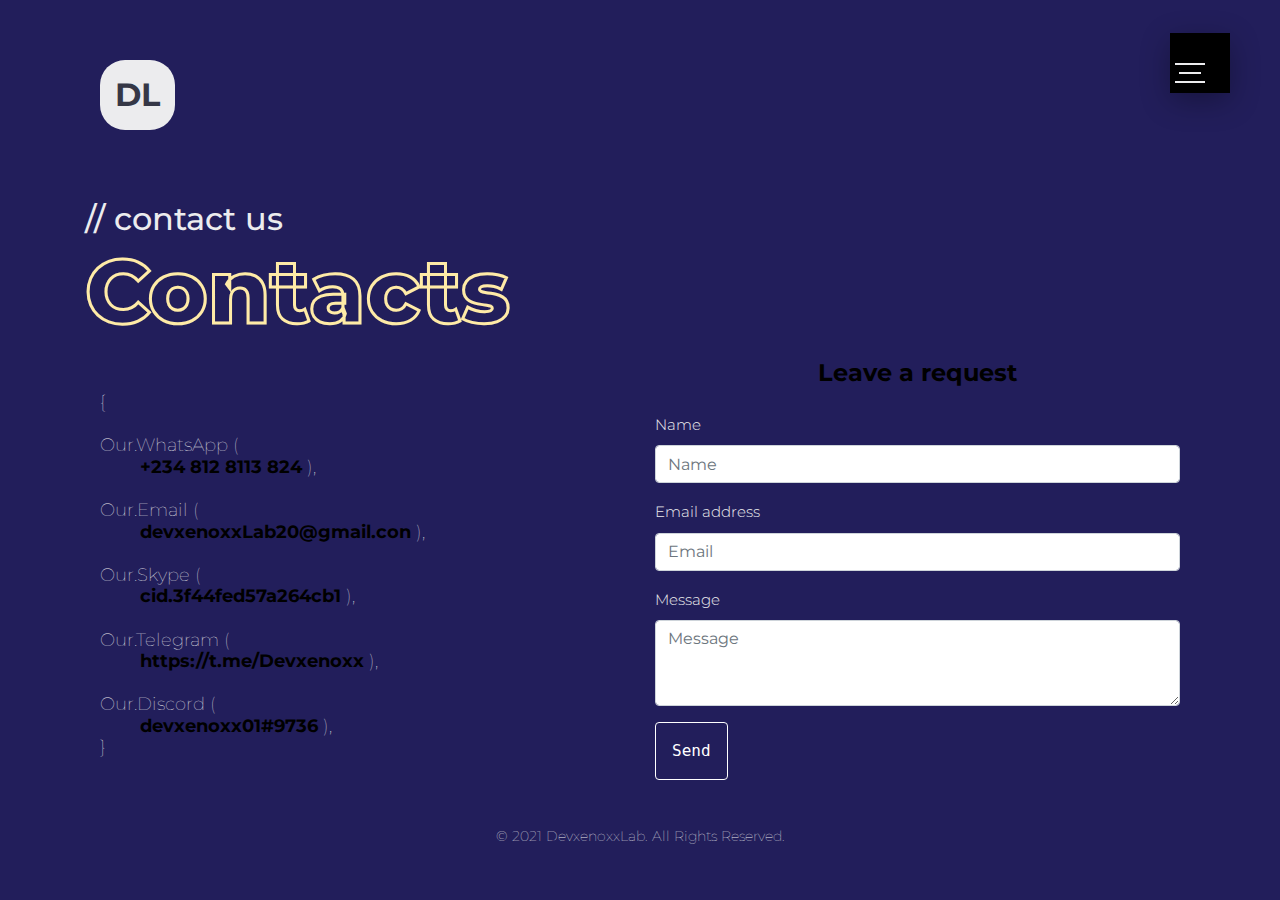
<file: contacts.html>
<!DOCTYPE html>
<html lang="en">

<!-- Mirrored from peakstudio.org/contacts.html by HTTrack Website Copier/3.x [XR&CO'2014], Mon, 28 Mar 2022 09:59:35 GMT -->

<head>
  <meta charset="UTF-8" />
  <meta http-equiv="X-UA-Compatible" content="IE=edge" />
  <meta name="viewport" content="width=device-width, initial-scale=1.0" />
  <title>DevxenoxxLab</title>
  <link rel="icon" href="assets/img/CR_icon.png" type="image/gif" sizes="16x16" />

  <link rel="stylesheet" href="cdn.jsdelivr.net/npm/bootstrap%404.6.0/dist/css/bootstrap.min.css" />
  <link rel="stylesheet" href="use.fontawesome.com/releases/v5.15.4/css/all.css" />

  <link rel="stylesheet" href="assets/css/main.css" />



</head>

<body>
  <div id="logo-text">
    <a href="index.html" class="logo">
      <!-- <img src="./assets/img/Logo.svg" style="height: 80px" alt="" /> -->
      <span>DL</span>
    </a>
  </div>

  <div>
    <input class="menu-icon" type="checkbox" id="menu-icon" name="menu-icon" />
    <label for="menu-icon"></label>
    <nav class="nav">
      <ul class="pt-5">
        <li><a href="index.html">Main</a></li>
        <li><a href="portfolio.html">Portfolio</a></li>
        <li><a href="contacts.html">Contact</a></li>
      </ul>
    </nav>
  </div>

  <div class="container" id="main">
    <h2>// contact us</h2>
    <h1 class="">Contacts</h1>

    <div class="container mb-5">
      <div class="row">
        <div class="col-lg-6 mt-5">
          <h5 class="contact">
            { <br> <br>
            Our.WhatsApp (
            <br>
            <span> +234 812 8113 824 </span> ),
            <br> <br>

            <!-- Our.Address ( <br>

                      <span >   60/1, Lenina avenue, Tomsk, Russia, </span> <br>
                        <span >26a, Ganību dambis, Rīga,
              Latvia  </span>), <br>
              <br> -->
            Our.Email ( <br>
            <span> devxenoxxLab20@gmail.con </span>), <br>
            <br>
            Our.Skype (
            <br>
            <span> cid.3f44fed57a264cb1</span> ), <br><br>
            Our.Telegram
            (<br>
            <span>https://t.me/Devxenoxx</span> ),<br>
            <br>
            Our.Discord ( <br>
            <span> devxenoxx01#9736</span> ),
            <br>
            }
            </h1>
        </div>
        <div class="col-lg-6">
          <h3 class="text-center mb-4 ">Leave a request</h3>
          <form>
            <div class="form-group">
              <label for="name">Name</label>
              <input type="text" class="form-control useName" placeholder="Name" />
            </div>

            <div class="form-group">
              <label for="exampleInputEmail1">Email address</label>
              <input type="email" class="form-control email" placeholder="Email" />
            </div>
            <div class="form-group">
              <label for="exampleFormControlTextarea1">Message</label>
              <textarea class="form-control msg" placeholder="Message" rows="3"></textarea>
            </div>
            <button type="button" class="btn btn-outline-light btnSubmit">Send</button>
          </form>

        </div>
      </div>
    </div>

    <div class="container my-5">
      <h5 class="text-center" style="color: #ececee; font-size: 14px">
        © 2021 DevxenoxxLab. All Rights Reserved.
      </h5>
    </div>
  </div>
</body>
<script src="code.jquery.com/jquery-3.5.1.slim.min.js"
  integrity="sha384-DfXdz2htPH0lsSSs5nCTpuj/zy4C+OGpamoFVy38MVBnE+IbbVYUew+OrCXaRkfj" crossorigin="anonymous"></script>
<script src="cdn.jsdelivr.net/npm/bootstrap%404.6.0/dist/js/bootstrap.bundle.min.js"
  integrity="sha384-Piv4xVNRyMGpqkS2by6br4gNJ7DXjqk09RmUpJ8jgGtD7zP9yug3goQfGII0yAns" crossorigin="anonymous"></script>

<script src="www.gstatic.com/firebasejs/7.21.1/firebase.js"></script>

<script src="assets/js/app.js"></script>


<!-- Mirrored from peakstudio.org/contacts.html by HTTrack Website Copier/3.x [XR&CO'2014], Mon, 28 Mar 2022 09:59:35 GMT -->

</html>
</file>
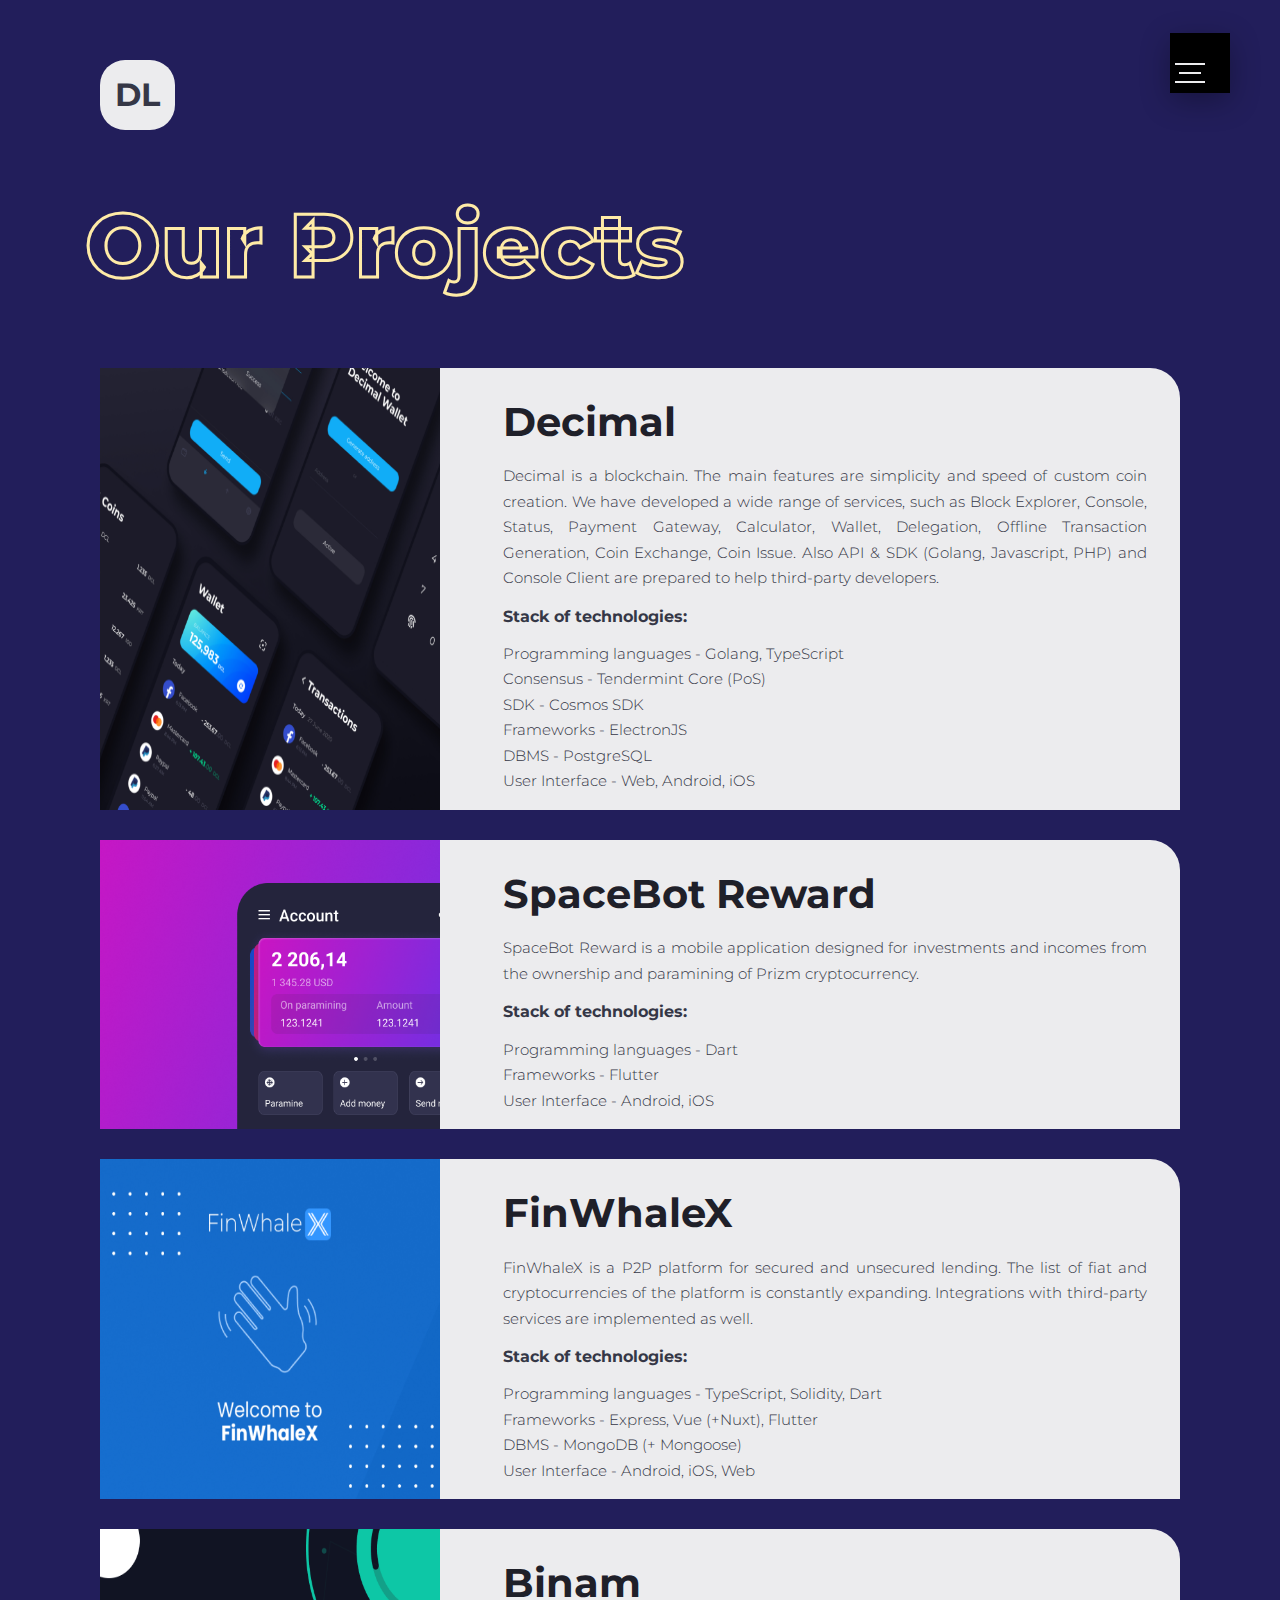
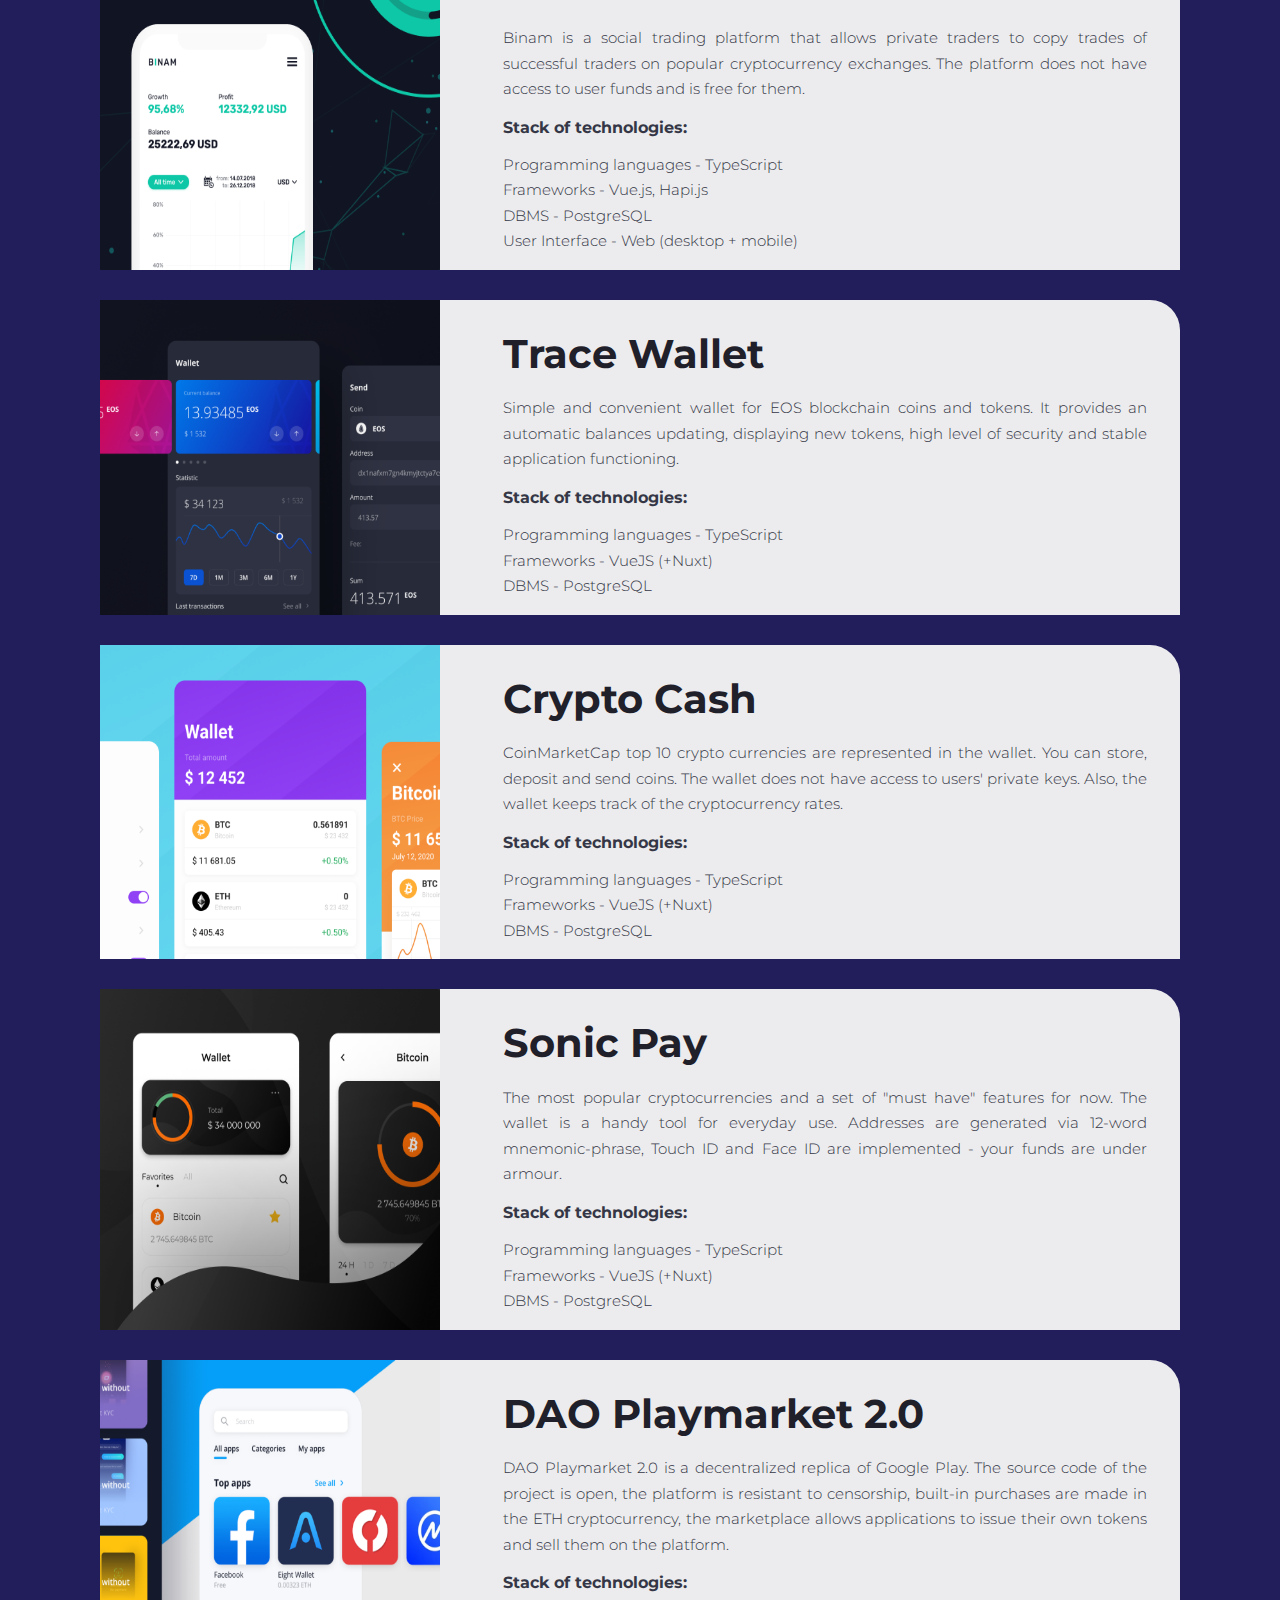
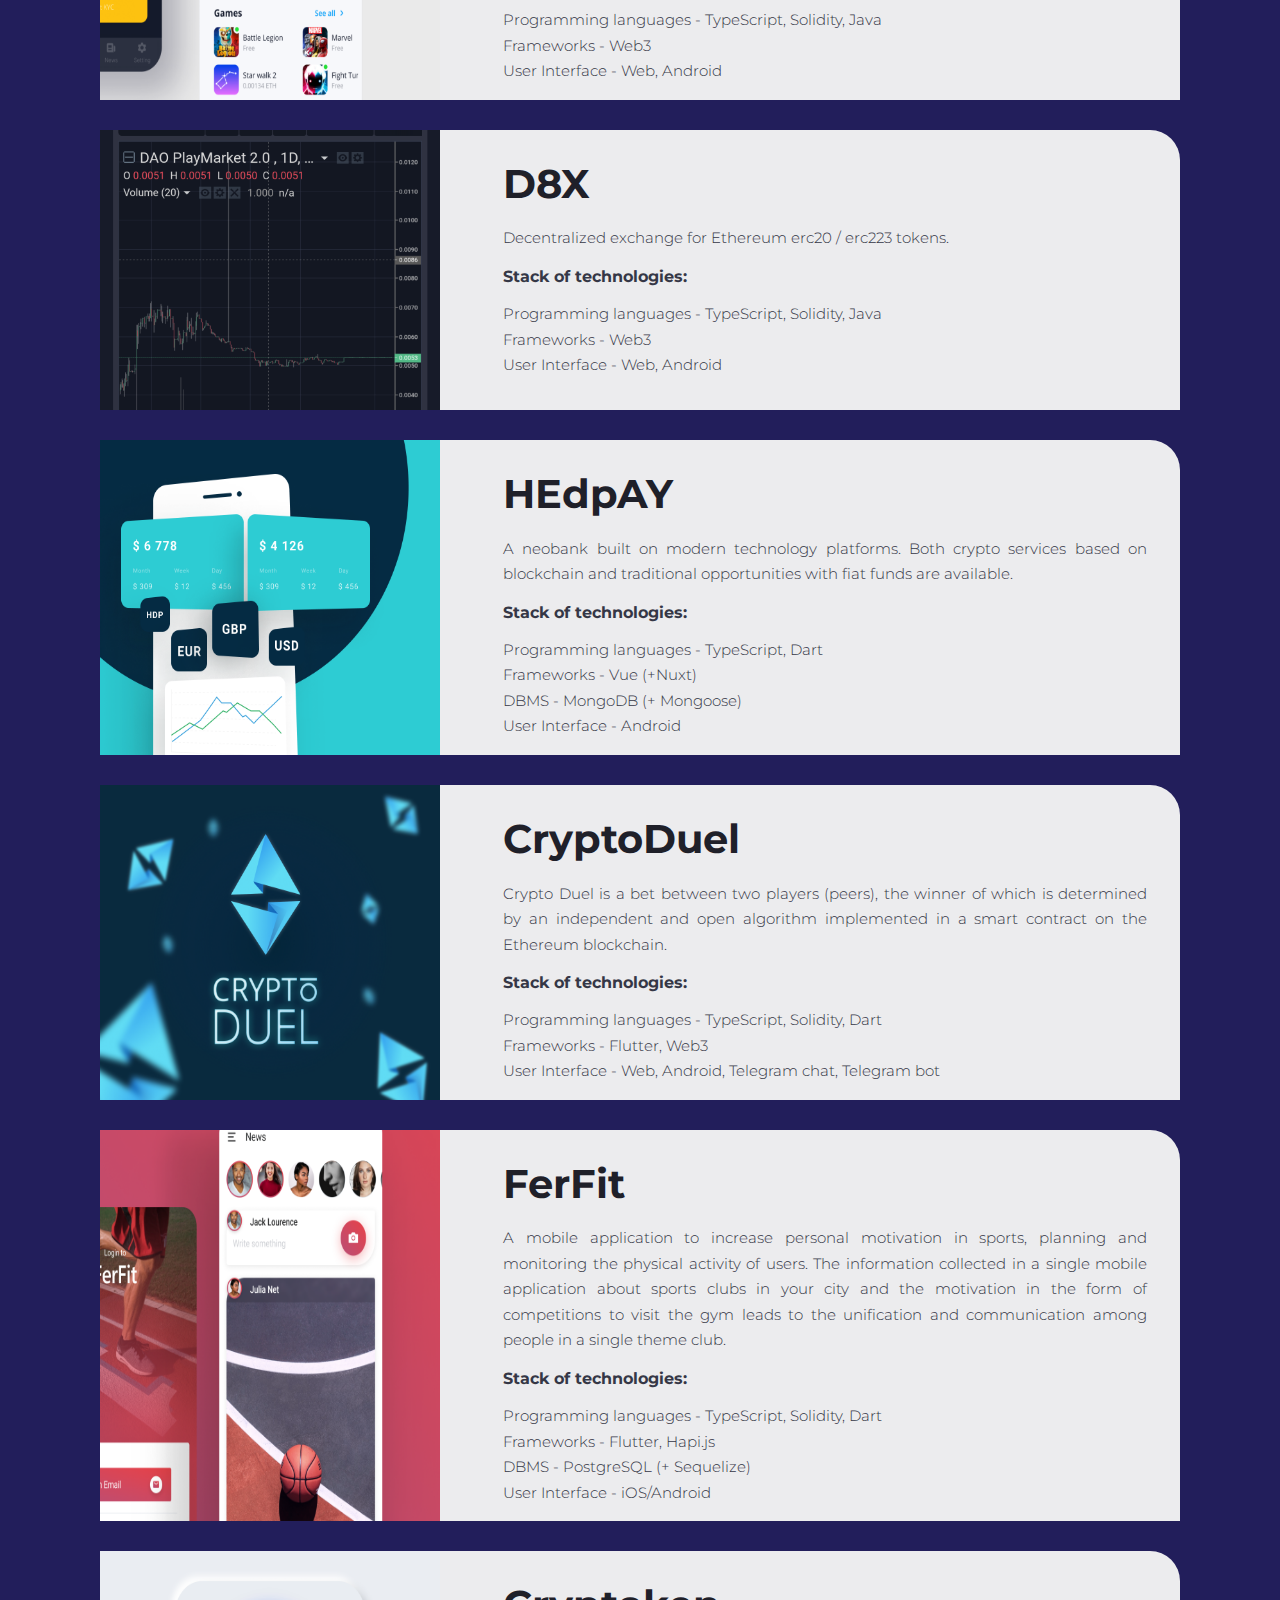
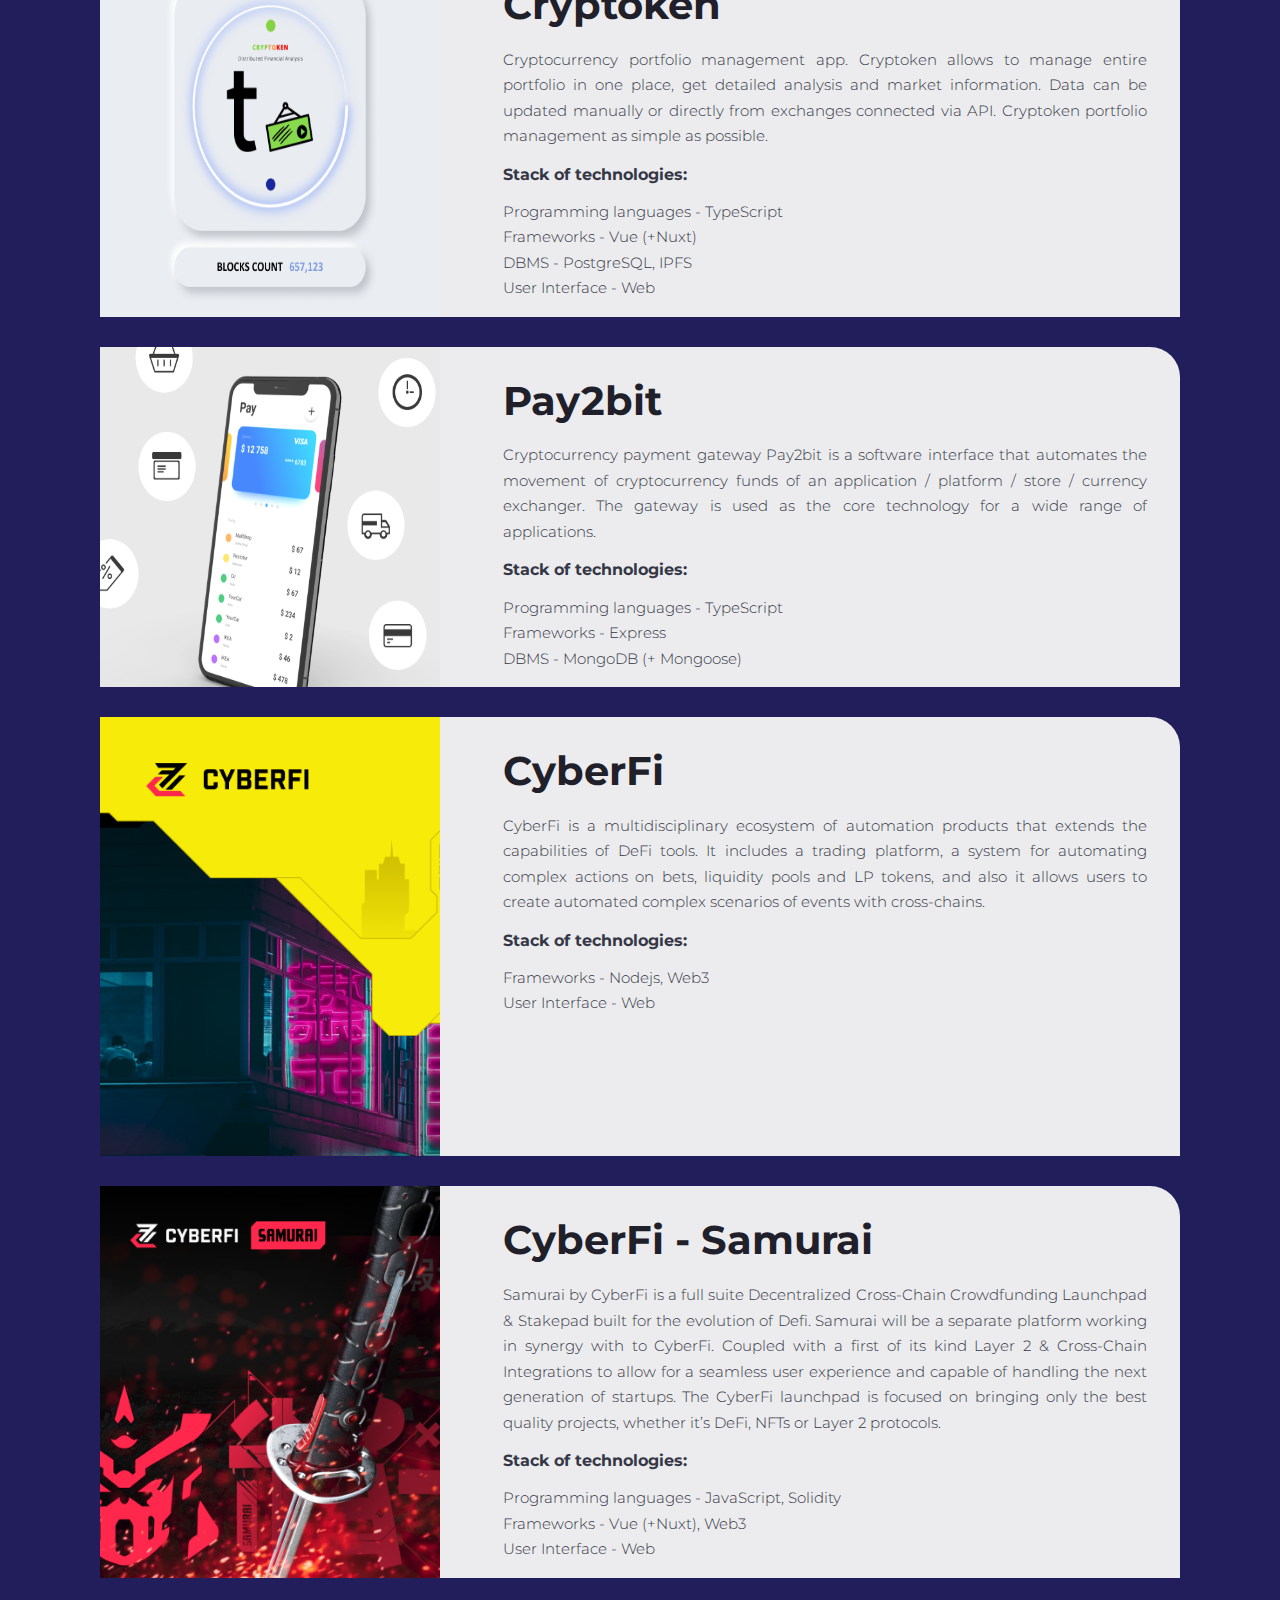
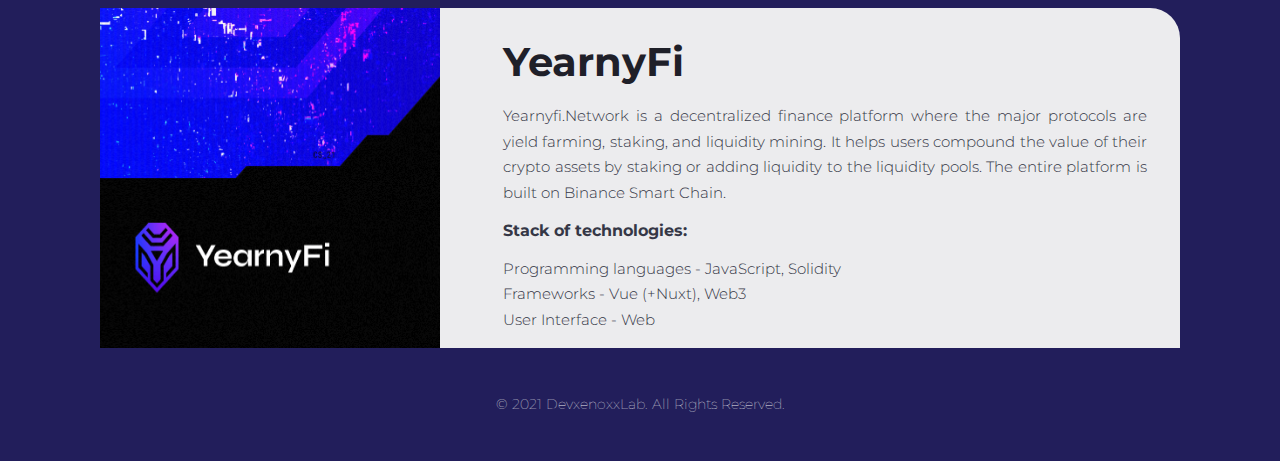
<file: portfolio.html>
<!DOCTYPE html>
<html lang="en">
  
<!-- Mirrored from peakstudio.org/portfolio.html by HTTrack Website Copier/3.x [XR&CO'2014], Mon, 28 Mar 2022 09:59:26 GMT -->
<head>
    <meta charset="UTF-8" />
    <meta http-equiv="X-UA-Compatible" content="IE=edge" />
    <meta name="viewport" content="width=device-width, initial-scale=1.0" />
    <title>DevxenoxxLab</title>
    <link
      rel="icon"
      href="assets/img/CR_icon.png"
      type="image/gif"
      sizes="16x16"
    />

    <link
      rel="stylesheet"
      href="cdn.jsdelivr.net/npm/bootstrap%404.6.0/dist/css/bootstrap.min.css"
    />
    <link
      rel="stylesheet"
      href="use.fontawesome.com/releases/v5.15.4/css/all.css"
    />

    <link rel="stylesheet" href="assets/css/main.css" />
  </head>

  <body>
    <div id="logo-text">
      <a href="index.html" class="logo">
        <!-- <img src="./assets/img/Logo.svg" style="height: 80px" alt="" /> -->
        <span>DL</span>
      </a>
    </div>

    <div>
      <input
        class="menu-icon"
        type="checkbox"
        id="menu-icon"
        name="menu-icon"
      />
      <label for="menu-icon"></label>
      <nav class="nav">
        <ul class="pt-5">
          <li><a href="index.html">Main</a></li>
          <li><a href="portfolio.html">Portfolio</a></li>
          <li><a href="contacts.html">Contact</a></li>
        </ul>
      </nav>
    </div>

    <div class="container" id="main">
      <h1 class="mb-5">Our Projects</h1>

      <div class="container mb-5">
        <div class="row pr port">
          <div class="col-lg-12">
            <div class="project">
              <div class="row">
                <div class="col-lg-4">
                  <img
                    src="assets/img/Decimal.png"
                    class="img-fluid"
                    alt=""
                  />
                </div>
                <div class="col-lg-8 px-5">
                  <div class="">
                    <h2 class="project-heading">Decimal</h2>
                    <p class="pr-text">
                      Decimal is a blockchain. The main features are simplicity
                      and speed of custom coin creation. We have developed a
                      wide range of services, such as Block Explorer, Console,
                      Status, Payment Gateway, Calculator, Wallet, Delegation,
                      Offline Transaction Generation, Coin Exchange, Coin Issue.
                      Also API & SDK (Golang, Javascript, PHP) and Console
                      Client are prepared to help third-party developers.
                    </p>
                    <h3>Stack of technologies:</h3>
                    <p class="pr-text">
                      Programming languages - Golang, TypeScript <br />
                      Consensus - Tendermint Core (PoS) <br />
                      SDK - Cosmos SDK <br />
                      Frameworks - ElectronJS <br />
                      DBMS - PostgreSQL <br />
                      User Interface - Web, Android, iOS
                    </p>
                  </div>
                </div>
              </div>
            </div>
          </div>

          <div class="col-lg-12">
            <div class="project">
              <div class="row">
                <div class="col-lg-4">
                  <img
                    src="assets/img/SpaceBot.png"
                    class="img-fluid"
                    alt=""
                  />
                </div>
                <div class="col-lg-8 px-5">
                  <div class="">
                    <h2 class="project-heading">SpaceBot Reward</h2>
                    <p class="pr-text">
                      SpaceBot Reward is a mobile application designed for
                      investments and incomes from the ownership and paramining
                      of Prizm cryptocurrency.
                    </p>
                    <h3>Stack of technologies:</h3>
                    <p class="pr-text">
                      Programming languages - Dart <br />
                      Frameworks - Flutter <br />
                      User Interface - Android, iOS
                    </p>
                  </div>
                </div>
              </div>
            </div>
          </div>

          <div class="col-lg-12">
            <div class="project">
              <div class="row">
                <div class="col-lg-4">
                  <img
                    src="assets/img/FinWhaleX.png"
                    class="img-fluid"
                    alt=""
                  />
                </div>
                <div class="col-lg-8 px-5">
                  <div class="">
                    <h2 class="project-heading">FinWhaleX</h2>
                    <p class="pr-text">
                      FinWhaleX is a P2P platform for secured and unsecured
                      lending. The list of fiat and cryptocurrencies of the
                      platform is constantly expanding. Integrations with
                      third-party services are implemented as well.
                    </p>
                    <h3>Stack of technologies:</h3>
                    <p class="pr-text">
                      Programming languages - TypeScript, Solidity, Dart <br />
                      Frameworks - Express, Vue (+Nuxt), Flutter <br />
                      DBMS - MongoDB (+ Mongoose) <br />
                      User Interface - Android, iOS, Web
                    </p>
                  </div>
                </div>
              </div>
            </div>
          </div>

          <div class="col-lg-12">
            <div class="project">
              <div class="row">
                <div class="col-lg-4">
                  <img src="assets/img/Binam.png" class="img-fluid" alt="" />
                </div>
                <div class="col-lg-8 px-5">
                  <div class="">
                    <h2 class="project-heading">Binam</h2>
                    <p class="pr-text">
                      Binam is a social trading platform that allows private
                      traders to copy trades of successful traders on popular
                      cryptocurrency exchanges. The platform does not have
                      access to user funds and is free for them.
                    </p>
                    <h3>Stack of technologies:</h3>
                    <p class="pr-text">
                      Programming languages - TypeScript <br />
                      Frameworks - Vue.js, Hapi.js <br />
                      DBMS - PostgreSQL <br />
                      User Interface - Web (desktop + mobile)
                    </p>
                  </div>
                </div>
              </div>
            </div>
          </div>

          <div class="col-lg-12">
            <div class="project">
              <div class="row">
                <div class="col-lg-4">
                  <img
                    src="assets/img/tracewallet.png"
                    class="img-fluid"
                    alt=""
                  />
                </div>
                <div class="col-lg-8 px-5">
                  <div class="">
                    <h2 class="project-heading">Trace Wallet</h2>
                    <p class="pr-text">
                      Simple and convenient wallet for EOS blockchain coins and
                      tokens. It provides an automatic balances updating,
                      displaying new tokens, high level of security and stable
                      application functioning.
                    </p>
                    <h3>Stack of technologies:</h3>
                    <p class="pr-text">
                      Programming languages - TypeScript <br />
                      Frameworks - VueJS (+Nuxt) <br />
                      DBMS - PostgreSQL
                    </p>
                  </div>
                </div>
              </div>
            </div>
          </div>

          <div class="col-lg-12">
            <div class="project">
              <div class="row">
                <div class="col-lg-4">
                  <img
                    src="assets/img/cryptocash.png"
                    class="img-fluid"
                    alt=""
                  />
                </div>
                <div class="col-lg-8 px-5">
                  <div class="">
                    <h2 class="project-heading">Crypto Cash</h2>
                    <p class="pr-text">
                      CoinMarketCap top 10 crypto currencies are represented in
                      the wallet. You can store, deposit and send coins. The
                      wallet does not have access to users' private keys. Also,
                      the wallet keeps track of the cryptocurrency rates.
                    </p>
                    <h3>Stack of technologies:</h3>
                    <p class="pr-text">
                      Programming languages - TypeScript <br />
                      Frameworks - VueJS (+Nuxt) <br />
                      DBMS - PostgreSQL
                    </p>
                  </div>
                </div>
              </div>
            </div>
          </div>

          <div class="col-lg-12">
            <div class="project">
              <div class="row">
                <div class="col-lg-4">
                  <img
                    src="assets/img/sonicpay.png"
                    class="img-fluid"
                    alt=""
                  />
                </div>
                <div class="col-lg-8 px-5">
                  <div class="">
                    <h2 class="project-heading">Sonic Pay</h2>
                    <p class="pr-text">
                      The most popular cryptocurrencies and a set of "must have"
                      features for now. The wallet is a handy tool for everyday
                      use. Addresses are generated via 12-word mnemonic-phrase,
                      Touch ID and Face ID are implemented - your funds are
                      under armour.
                    </p>
                    <h3>Stack of technologies:</h3>
                    <p class="pr-text">
                      Programming languages - TypeScript <br />
                      Frameworks - VueJS (+Nuxt) <br />
                      DBMS - PostgreSQL
                    </p>
                  </div>
                </div>
              </div>
            </div>
          </div>

          <div class="col-lg-12">
            <div class="project">
              <div class="row">
                <div class="col-lg-4">
                  <img src="assets/img/dao.png" class="img-fluid" alt="" />
                </div>
                <div class="col-lg-8 px-5">
                  <div class="">
                    <h2 class="project-heading">DAO Playmarket 2.0</h2>
                    <p class="pr-text">
                      DAO Playmarket 2.0 is a decentralized replica of Google
                      Play. The source code of the project is open, the platform
                      is resistant to censorship, built-in purchases are made in
                      the ETH cryptocurrency, the marketplace allows
                      applications to issue their own tokens and sell them on
                      the platform.
                    </p>
                    <h3>Stack of technologies:</h3>
                    <p class="pr-text">
                      Programming languages - TypeScript, Solidity, Java <br />
                      Frameworks - Web3 <br />
                      User Interface - Web, Android
                    </p>
                  </div>
                </div>
              </div>
            </div>
          </div>

          <div class="col-lg-12">
            <div class="project">
              <div class="row">
                <div class="col-lg-4">
                  <img src="assets/img/d8x.png" class="img-fluid" alt="" />
                </div>
                <div class="col-lg-8 px-5">
                  <div class="">
                    <h2 class="project-heading">D8X</h2>
                    <p class="pr-text">
                      Decentralized exchange for Ethereum erc20 / erc223 tokens.
                    </p>
                    <h3>Stack of technologies:</h3>
                    <p class="pr-text">
                      Programming languages - TypeScript, Solidity, Java <br />
                      Frameworks - Web3 <br />
                      User Interface - Web, Android
                    </p>
                  </div>
                </div>
              </div>
            </div>
          </div>

          <div class="col-lg-12">
            <div class="project">
              <div class="row">
                <div class="col-lg-4">
                  <img src="assets/img/hedpay.png" class="img-fluid" alt="" />
                </div>
                <div class="col-lg-8 px-5">
                  <div class="">
                    <h2 class="project-heading">HEdpAY</h2>
                    <p class="pr-text">
                      A neobank built on modern technology platforms. Both
                      crypto services based on blockchain and traditional
                      opportunities with fiat funds are available.
                    </p>
                    <h3>Stack of technologies:</h3>
                    <p class="pr-text">
                      Programming languages - TypeScript, Dart <br />
                      Frameworks - Vue (+Nuxt) <br />
                      DBMS - MongoDB (+ Mongoose) <br />
                      User Interface - Android
                    </p>
                  </div>
                </div>
              </div>
            </div>
          </div>

          <div class="col-lg-12">
            <div class="project">
              <div class="row">
                <div class="col-lg-4">
                  <img
                    src="assets/img/cryptoduel.png"
                    class="img-fluid"
                    alt=""
                  />
                </div>
                <div class="col-lg-8 px-5">
                  <div class="">
                    <h2 class="project-heading">CryptoDuel</h2>
                    <p class="pr-text">
                      Crypto Duel is a bet between two players (peers), the
                      winner of which is determined by an independent and open
                      algorithm implemented in a smart contract on the Ethereum
                      blockchain.
                    </p>
                    <h3>Stack of technologies:</h3>
                    <p class="pr-text">
                      Programming languages - TypeScript, Solidity, Dart <br />
                      Frameworks - Flutter, Web3 <br />
                      User Interface - Web, Android, Telegram chat, Telegram bot
                    </p>
                  </div>
                </div>
              </div>
            </div>
          </div>

          <div class="col-lg-12">
            <div class="project">
              <div class="row">
                <div class="col-lg-4">
                  <img src="assets/img/ferfit.png" class="img-fluid" alt="" />
                </div>
                <div class="col-lg-8 px-5">
                  <div class="">
                    <h2 class="project-heading">FerFit</h2>
                    <p class="pr-text">
                      A mobile application to increase personal motivation in
                      sports, planning and monitoring the physical activity of
                      users. The information collected in a single mobile
                      application about sports clubs in your city and the
                      motivation in the form of competitions to visit the gym
                      leads to the unification and communication among people in
                      a single theme club.
                    </p>
                    <h3>Stack of technologies:</h3>
                    <p class="pr-text">
                      Programming languages - TypeScript, Solidity, Dart <br />
                      Frameworks - Flutter, Hapi.js <br />
                      DBMS - PostgreSQL (+ Sequelize) <br />
                      User Interface - iOS/Android
                    </p>
                  </div>
                </div>
              </div>
            </div>
          </div>

          <div class="col-lg-12">
            <div class="project">
              <div class="row">
                <div class="col-lg-4">
                  <img
                    src="assets/img/cryptoken.png"
                    class="img-fluid"
                    alt=""
                  />
                </div>
                <div class="col-lg-8 px-5">
                  <div class="">
                    <h2 class="project-heading">Cryptoken</h2>
                    <p class="pr-text">
                      Cryptocurrency portfolio management app. Cryptoken allows
                      to manage entire portfolio in one place, get detailed
                      analysis and market information. Data can be updated
                      manually or directly from exchanges connected via API.
                      Cryptoken portfolio management as simple as possible.
                    </p>
                    <h3>Stack of technologies:</h3>
                    <p class="pr-text">
                      Programming languages - TypeScript <br />
                      Frameworks - Vue (+Nuxt) <br />
                      DBMS - PostgreSQL, IPFS <br />
                      User Interface - Web
                    </p>
                  </div>
                </div>
              </div>
            </div>
          </div>

          <div class="col-lg-12">
            <div class="project">
              <div class="row">
                <div class="col-lg-4">
                  <img
                    src="assets/img/pay2bit.png"
                    class="img-fluid"
                    alt=""
                  />
                </div>
                <div class="col-lg-8 px-5">
                  <div class="">
                    <h2 class="project-heading">Pay2bit</h2>
                    <p class="pr-text">
                      Cryptocurrency payment gateway Pay2bit is a software
                      interface that automates the movement of cryptocurrency
                      funds of an application / platform / store / currency
                      exchanger. The gateway is used as the core technology for
                      a wide range of applications.
                    </p>
                    <h3>Stack of technologies:</h3>
                    <p class="pr-text">
                      Programming languages - TypeScript <br />
                      Frameworks - Express <br />
                      DBMS - MongoDB (+ Mongoose)
                    </p>
                  </div>
                </div>
              </div>
            </div>
          </div>

          <div class="col-lg-12">
            <div class="project">
              <div class="row">
                <div class="col-lg-4">
                  <img
                    src="assets/img/cyberfi.png"
                    class="img-fluid"
                    alt=""
                  />
                </div>
                <div class="col-lg-8 px-5">
                  <div class="">
                    <h2 class="project-heading">CyberFi</h2>
                    <p class="pr-text">
                      CyberFi is a multidisciplinary ecosystem of automation
                      products that extends the capabilities of DeFi tools. It
                      includes a trading platform, a system for automating
                      complex actions on bets, liquidity pools and LP tokens,
                      and also it allows users to create automated complex
                      scenarios of events with cross-chains.
                    </p>
                    <h3>Stack of technologies:</h3>
                    <p class="pr-text">
                      Frameworks - Nodejs, Web3 <br />
                      User Interface - Web
                    </p>
                  </div>
                </div>
              </div>
            </div>
          </div>

          <div class="col-lg-12">
            <div class="project">
              <div class="row">
                <div class="col-lg-4">
                  <img
                    src="assets/img/samurai.png"
                    class="img-fluid"
                    alt=""
                  />
                </div>
                <div class="col-lg-8 px-5">
                  <div class="">
                    <h2 class="project-heading">CyberFi - Samurai</h2>
                    <p class="pr-text">
                      Samurai by CyberFi is a full suite Decentralized
                      Cross-Chain Crowdfunding Launchpad & Stakepad built for
                      the evolution of Defi. Samurai will be a separate platform
                      working in synergy with to CyberFi. Coupled with a first
                      of its kind Layer 2 & Cross-Chain Integrations to allow
                      for a seamless user experience and capable of handling the
                      next generation of startups. The CyberFi launchpad is
                      focused on bringing only the best quality projects,
                      whether it’s DeFi, NFTs or Layer 2 protocols.
                    </p>
                    <h3>Stack of technologies:</h3>
                    <p class="pr-text">
                      Programming languages - JavaScript, Solidity <br />
                      Frameworks - Vue (+Nuxt), Web3 <br />
                      User Interface - Web
                    </p>
                  </div>
                </div>
              </div>
            </div>
          </div>

          <div class="col-lg-12">
            <div class="project">
              <div class="row">
                <div class="col-lg-4">
                  <img
                    src="assets/img/yearnyfi.png"
                    class="img-fluid"
                    alt=""
                  />
                </div>
                <div class="col-lg-8 px-5">
                  <div class="">
                    <h2 class="project-heading">YearnyFi</h2>
                    <p class="pr-text">
                      Yearnyfi.Network is a decentralized finance platform where
                      the major protocols are yield farming, staking, and
                      liquidity mining. It helps users compound the value of
                      their crypto assets by staking or adding liquidity to the
                      liquidity pools. The entire platform is built on Binance
                      Smart Chain.
                    </p>
                    <h3>Stack of technologies:</h3>
                    <p class="pr-text">
                      Programming languages - JavaScript, Solidity <br />
                      Frameworks - Vue (+Nuxt), Web3 <br />
                      User Interface - Web
                    </p>
                  </div>
                </div>
              </div>
            </div>
          </div>
        </div>
      </div>

      <div class="container my-5">
        <h5 class="text-center" style="color: #ececee; font-size: 14px">
          © 2021 DevxenoxxLab. All Rights Reserved.
        </h5>
      </div>
    </div>
  </body>

<!-- Mirrored from peakstudio.org/portfolio.html by HTTrack Website Copier/3.x [XR&CO'2014], Mon, 28 Mar 2022 09:59:34 GMT -->
</html>
</file>
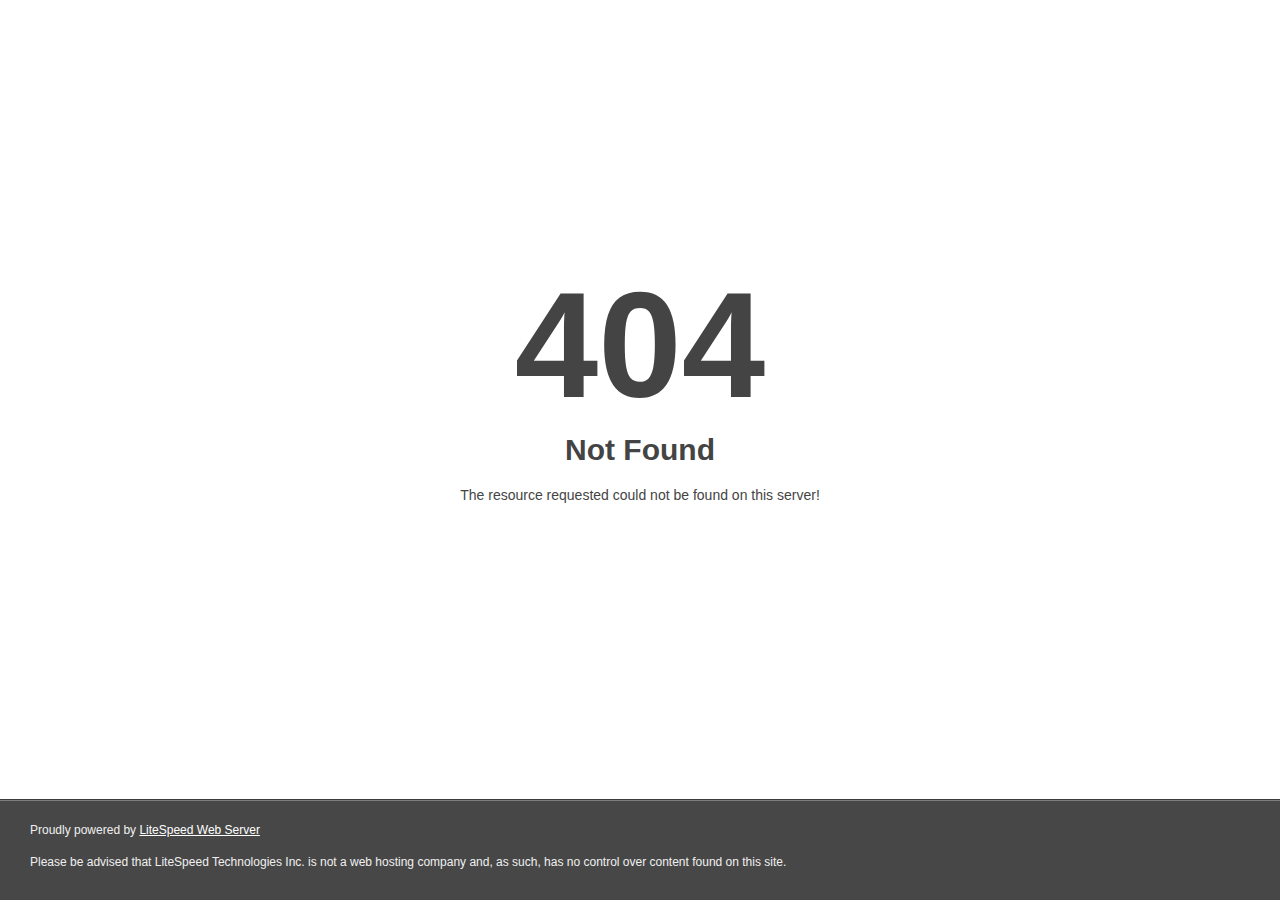
<file: assets/img/icons/TRDN.html>
<!DOCTYPE html>
<html style="height:100%">
<head>
<meta name="viewport" content="width=device-width, initial-scale=1, shrink-to-fit=no" />
<title> 404 Not Found
</title></head>
<body style="color: #444; margin:0;font: normal 14px/20px Arial, Helvetica, sans-serif; height:100%; background-color: #fff;">
<div style="height:auto; min-height:100%; ">     <div style="text-align: center; width:800px; margin-left: -400px; position:absolute; top: 30%; left:50%;">
        <h1 style="margin:0; font-size:150px; line-height:150px; font-weight:bold;">404</h1>
<h2 style="margin-top:20px;font-size: 30px;">Not Found
</h2>
<p>The resource requested could not be found on this server!</p>
</div></div><div style="color:#f0f0f0; font-size:12px;margin:auto;padding:0px 30px 0px 30px;position:relative;clear:both;height:100px;margin-top:-101px;background-color:#474747;border-top: 1px solid rgba(0,0,0,0.15);box-shadow: 0 1px 0 rgba(255, 255, 255, 0.3) inset;">
<br>Proudly powered by  <a style="color:#fff;" href="http://www.litespeedtech.com/error-page">LiteSpeed Web Server</a><p>Please be advised that LiteSpeed Technologies Inc. is not a web hosting company and, as such, has no control over content found on this site.</p></div></body></html>
</file>
<file: assets/css/main.css>
@import url("https://fonts.googleapis.com/css2?family=Montserrat:wght@300;400;500;600;700;800;900&amp;display=swap");

body {
  font-family: "Montserrat", sans-serif;
  font-weight: 300;
  font-size: 15px;
  line-height: 1.7;
  color: #ececee;
  /* background-color: #1f2029; */
  background-color: rgb(34, 30, 91);
  /* overflow: hidden; */
  background-image: url("https://s3-us-west-2.amazonaws.com/s.cdpn.io/1462889/pat-back.svg");
  background-position: center;
  background-repeat: repeat;
  background-size: 4%;
  /* height: 100vh; */
  width: 100%;
}

#main {
  margin-top: 200px;
}

.section-center {
  position: absolute;
  top: 50%;
  left: 0;
  display: block;
  width: 100%;
  padding: 0;
  margin: 0;
  z-index: 6;
  text-align: center;
  transform: translateY(-50%);
}

h1 {
  font-family: "Montserrat", sans-serif;
  font-weight: 800;
  font-size: 7vw;
  line-height: 1;
  color: #ffeba7;
  /* text-align: center; */
  -webkit-text-stroke: 3px #ffeba7;
  text-stroke: 2px #ffeba7;
  -webkit-text-fill-color: transparent;
  text-fill-color: transparent;
  color: transparent;
}

[type="checkbox"]:checked,
[type="checkbox"]:not(:checked) {
  position: absolute;
  left: -9999px;
}

.menu-icon:checked + label,
.menu-icon:not(:checked) + label {
  position: fixed;
  top: 63px;
  right: 75px;
  display: block;
  width: 30px;
  height: 30px;
  padding: 0;
  margin: 0;
  cursor: pointer;
  z-index: 10;
}

.menu-icon:checked + label:before,
.menu-icon:not(:checked) + label:before {
  position: absolute;
  content: "";
  display: block;
  width: 30px;
  height: 20px;
  z-index: 20;
  top: 0;
  left: 0;
  border-top: 2px solid #ececee;
  border-bottom: 2px solid #ececee;
  transition: border-width 100ms 1500ms ease,
    top 100ms 1600ms cubic-bezier(0.23, 1, 0.32, 1),
    height 100ms 1600ms cubic-bezier(0.23, 1, 0.32, 1),
    background-color 200ms ease, transform 200ms cubic-bezier(0.23, 1, 0.32, 1);
}

.menu-icon:checked + label:after,
.menu-icon:not(:checked) + label:after {
  position: absolute;
  content: "";
  display: block;
  width: 22px;
  height: 2px;
  z-index: 20;
  top: 10px;
  right: 4px;
  background-color: #ececee;
  margin-top: -1px;
  transition: width 100ms 1750ms ease, right 100ms 1750ms ease,
    margin-top 100ms ease, transform 200ms cubic-bezier(0.23, 1, 0.32, 1);
}

.menu-icon:checked + label:before {
  top: 10px;
  transform: rotate(45deg);
  height: 2px;
  background-color: #ececee;
  border-width: 0;
  transition: border-width 100ms 340ms ease,
    top 100ms 300ms cubic-bezier(0.23, 1, 0.32, 1),
    height 100ms 300ms cubic-bezier(0.23, 1, 0.32, 1),
    background-color 200ms 500ms ease,
    transform 200ms 1700ms cubic-bezier(0.23, 1, 0.32, 1);
}

.menu-icon:checked + label:after {
  width: 30px;
  margin-top: 0;
  right: 0;
  transform: rotate(-45deg);
  transition: width 100ms ease, right 100ms ease, margin-top 100ms 500ms ease,
    transform 200ms 1700ms cubic-bezier(0.23, 1, 0.32, 1);
}

.nav {
  position: fixed;
  top: 33px;
  right: 50px;
  display: block;
  width: 60px;
  height: 60px;
  padding: 0;
  margin: 0;
  z-index: 9;
  overflow: hidden;
  box-shadow: 0 8px 30px 0 rgba(0, 0, 0, 0.3);
  /* background-color: #353746; */
  background-color: #000;
  animation: border-transform 7s linear infinite;
  transition: top 350ms 1100ms cubic-bezier(0.23, 1, 0.32, 1),
    right 350ms 1100ms cubic-bezier(0.23, 1, 0.32, 1),
    transform 250ms 1100ms ease,
    width 650ms 400ms cubic-bezier(0.23, 1, 0.32, 1),
    height 650ms 400ms cubic-bezier(0.23, 1, 0.32, 1);
}

@keyframes border-transform {
  0%,
  100% {
    border-radius: 63% 37% 54% 46% / 55% 48% 52% 45%;
  }
  14% {
    border-radius: 40% 60% 54% 46% / 49% 60% 40% 51%;
  }
  28% {
    border-radius: 54% 46% 38% 62% / 49% 70% 30% 51%;
  }
  42% {
    border-radius: 61% 39% 55% 45% / 61% 38% 62% 39%;
  }
  56% {
    border-radius: 61% 39% 67% 33% / 70% 50% 50% 30%;
  }
  70% {
    border-radius: 50% 50% 34% 66% / 56% 68% 32% 44%;
  }
  84% {
    border-radius: 46% 54% 50% 50% / 35% 61% 39% 65%;
  }
}

.menu-icon:checked ~ .nav {
  animation-play-state: paused;
  top: 50%;
  right: 50%;
  transform: translate(50%, -50%);
  width: 200%;
  height: 200%;
  transition: top 350ms 700ms cubic-bezier(0.23, 1, 0.32, 1),
    right 350ms 700ms cubic-bezier(0.23, 1, 0.32, 1), transform 250ms 700ms ease,
    width 750ms 1000ms cubic-bezier(0.23, 1, 0.32, 1),
    height 750ms 1000ms cubic-bezier(0.23, 1, 0.32, 1);
}

.nav ul {
  position: absolute;
  top: 50%;
  left: 0;
  display: block;
  width: 100%;
  padding: 0;
  margin: 0;
  z-index: 6;
  text-align: center;
  transform: translateY(-50%);
  list-style: none;
}

.nav ul li {
  position: relative;
  display: block;
  width: 100%;
  padding: 0;
  margin: 10px 0;
  text-align: center;
  list-style: none;
  pointer-events: none;
  opacity: 0;
  visibility: hidden;
  transform: translateY(30px);
  transition: all 250ms linear;
}

.nav ul li:nth-child(1) {
  transition-delay: 200ms;
}

.nav ul li:nth-child(2) {
  transition-delay: 150ms;
}

.nav ul li:nth-child(3) {
  transition-delay: 100ms;
}

.nav ul li:nth-child(4) {
  transition-delay: 50ms;
}

.nav ul li a {
  font-family: "Montserrat", sans-serif;
  font-size: 8vh;
  text-transform: uppercase;
  line-height: 1.2;
  font-weight: 800;
  display: inline-block;
  position: relative;
  color: #ececee;
  transition: all 250ms linear;
}

.nav ul li a:hover {
  text-decoration: none;
  color: #000;
}

.nav ul li a:after {
  display: block;
  position: absolute;
  top: 50%;
  content: "";
  height: 2vh;
  margin-top: -1vh;
  width: 0;
  left: 0;
  background-color: #353746;
  opacity: 0.8;
  transition: width 250ms linear;
}

.nav ul li a:hover:after {
  width: 100%;
}

.menu-icon:checked ~ .nav ul li {
  pointer-events: auto;
  visibility: visible;
  opacity: 1;
  transform: translateY(0);
  transition: opacity 350ms ease, transform 250ms ease;
}

.menu-icon:checked ~ .nav ul li:nth-child(1) {
  transition-delay: 1400ms;
}

.menu-icon:checked ~ .nav ul li:nth-child(2) {
  transition-delay: 1480ms;
}

.menu-icon:checked ~ .nav ul li:nth-child(3) {
  transition-delay: 1560ms;
}

.menu-icon:checked ~ .nav ul li:nth-child(4) {
  transition-delay: 1640ms;
}

.logo {
  position: absolute;
  top: 60px;
  left: 100px;
  display: block;
  z-index: 11;
  transition: all 250ms linear;
}

.logo img {
  height: 26px;
  width: auto;
  display: block;
}

@media screen and (max-width: 991px) {
  .menu-icon:checked + label,
  .menu-icon:not(:checked) + label {
    right: 55px;
  }
  .logo {
    left: 30px;
  }
  .nav {
    right: 30px;
  }

  h1 {
    font-size: 9vw;
    -webkit-text-stroke: 2px transparent;
    text-stroke: 2px transparent;
    -webkit-text-fill-color: #000;
    text-fill-color: #000;
    color: #000;
  }
  .nav ul li a {
    font-size: 5vh;
  }
}

.project {
  background-color: #ececee;
  margin-top: 30px;
  border-top-right-radius: 30px;
  /* border: 1px solid #000; */
}
.project-heading {
  color: #1f2029;
  font-size: 2.5rem;
  font-weight: 700;
  margin-bottom: 1.1rem;
  margin-top: 30px;
}

.project-text {
  color: #353746;
  text-align: justify;
  padding-left: 30px;
  border-left: 1px solid #353746;
}

.pr-text {
  color: #353746;
  text-align: justify;
}

.pr img {
  height: 100%;
}

.btn-outline-light {
  font-family: Roboto Mono, monospace;
  padding: 1rem;
  border: 1px solid #fff;
  position: relative;
  background: 0 0;
  color: #fff;
  /* display: flex;
  justify-content: space-between; */
  align-items: center;
  transition: 0.3s;
  cursor: pointer;
}
/* 
.btn-outline-light:after {
  transition: 0.3s;
  display: block;
  margin-left: 1rem;
  content: '';
  width: 64px;
  height: 1px;
  background-color: #fff;
  border: none;
} */

.card {
  /* background-color: #353746; */
  background-color: #333;
  border-radius: 20px;
  /* border: 1px solid #000; */
  padding: 40px;
  margin-top: 20px;
}

h3 {
  color: #000;
  font-size: 24px;
  font-weight: bold;
  margin: 15px 0;
}

.heading {
  margin: 100px 0 20px 0;
  font-size: 3rem;
  text-align: center;
  font-weight: bold;
}

h5 {
  font-size: 24px;
  font-weight: 100;
}

.fa-quote-left,
.fa-quote-right {
  font-size: 20px;
  position: relative;
  top: -30px;
  margin: 0 10px;
}

.card-p {
  /* background-color: #353746; */
  background-color: #333;
  /* border-radius: 20px; */
  /* border: 1px solid #000; */
  padding: 30px 0;
  text-align: center;
  margin-top: 20px;
}

.card-p img {
  margin-bottom: 12px;
  height: 45px;
}

.card-p h5 {
  font-size: 14px;
  font-weight: bold;
}

.port h3 {
  color: #353746;
  font-size: 16px;
}

.contact {
  font-size: 18px;
}

.contact span {
  font-weight: bold;
  color: #000;
  margin-left: 40px;
}

#logo-text a {
  color: #353746;
  padding: 8px 15px;
  border-radius: 25px;
  font-size: 2rem;
  font-weight: bold;
  background-color: #ececee;
  text-decoration: none;
}

@media only screen and (max-width: 600px) {
  .f-img {
    display: none;
  }

  .heading {
    margin: 100px 0 20px 0;
    font-size: 1.5rem;
    text-align: center;
    font-weight: bold;
  }
  h2 {
    font-size: 14px;
  }

  h4 {
    font-size: 13px;
  }
  h5 {
    font-size: 14px;
  }

  .project-text {
    border: none;
    padding: 0;
  }
}
</file>
